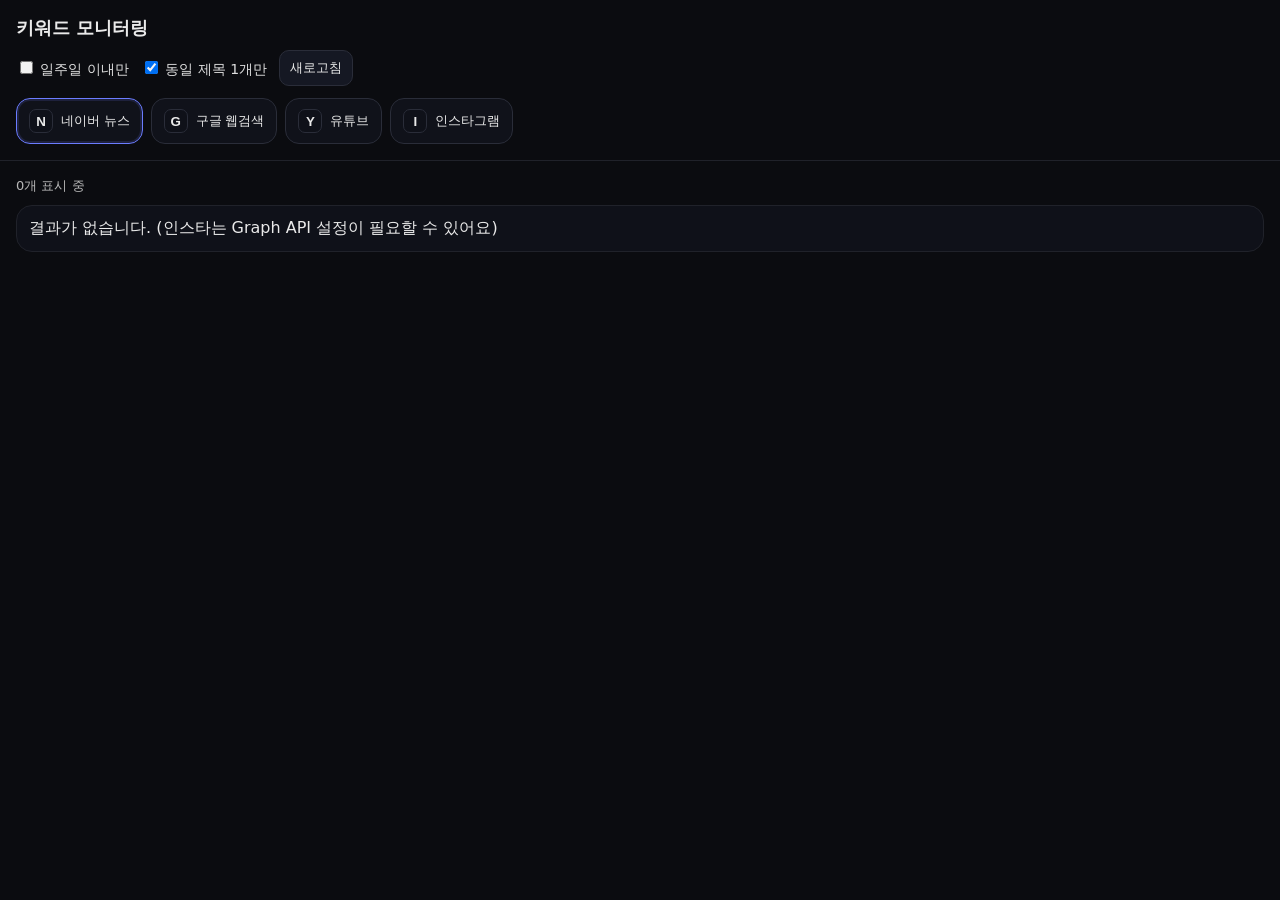
<file: index.html>
<!doctype html>
<html lang="ko">
<head>
  <meta charset="utf-8" />
  <meta name="viewport" content="width=device-width,initial-scale=1" />
  <title>키워드 모니터링</title>
  <link rel="stylesheet" href="./styles.css" />
</head>
<body>
  <header class="top">
    <h1>키워드 모니터링</h1>

    <div class="controls">
      <label class="chk">
        <input type="checkbox" id="only7" />
        일주일 이내만
      </label>
      <label class="chk">
        <input type="checkbox" id="dedupeTitle" checked />
        동일 제목 1개만
      </label>
      <button id="refreshBtn">새로고침</button>
    </div>

    <nav class="tabs">
      <button class="tab active" data-platform="naver"><span class="icon">N</span><span>네이버 뉴스</span></button>
      <button class="tab" data-platform="google"><span class="icon">G</span><span>구글 웹검색</span></button>
      <button class="tab" data-platform="youtube"><span class="icon">Y</span><span>유튜브</span></button>
      <button class="tab" data-platform="instagram"><span class="icon">I</span><span>인스타그램</span></button>
    </nav>
  </header>

  <main class="main">
    <div id="status" class="status"></div>
    <ul id="list" class="list"></ul>
  </main>

  <script src="./app.js"></script>
</body>
</html>
</file>
<file: styles.css>
body { font-family: system-ui, -apple-system, Segoe UI, Roboto, sans-serif; margin: 0; background:#0b0c10; color:#eaeaea; }
.top { padding: 16px; position: sticky; top: 0; background:#0b0c10; border-bottom:1px solid #20222a; }
h1 { margin: 0 0 10px; font-size: 18px; }

.controls { display:flex; gap:12px; align-items:center; flex-wrap:wrap; margin-bottom: 12px; }
.chk { font-size: 14px; opacity:.95; }
button { cursor:pointer; border:1px solid #2a2d39; background:#151823; color:#eaeaea; padding:8px 10px; border-radius:10px; }

.tabs { display:flex; gap:8px; flex-wrap:wrap; }
.tab { display:flex; gap:8px; align-items:center; padding:10px 12px; border-radius:14px; border:1px solid #2a2d39; background:#10121a; }
.tab.active { border-color:#6b7cff; box-shadow: 0 0 0 2px rgba(107,124,255,.15) inset; }

.icon { width:22px; height:22px; display:inline-flex; align-items:center; justify-content:center; border:1px solid #2a2d39; border-radius:7px; background:#0f1119; font-weight:700; }

.main { padding: 16px; }
.status { margin-bottom: 10px; color:#b8b8b8; font-size: 13px; }
.list { list-style:none; padding:0; margin:0; display:flex; flex-direction:column; gap:10px; }
.item { border:1px solid #20222a; background:#0f1119; padding:12px; border-radius:16px; }
.item a { color:#cbd2ff; text-decoration:none; }
.meta { margin-top:6px; font-size:12px; color:#9aa0ad; display:flex; gap:10px; flex-wrap:wrap; }
.snip { margin-top:8px; font-size:13px; color:#d5d5d5; opacity:.9; line-height:1.4; white-space:pre-wrap; }
</file>
